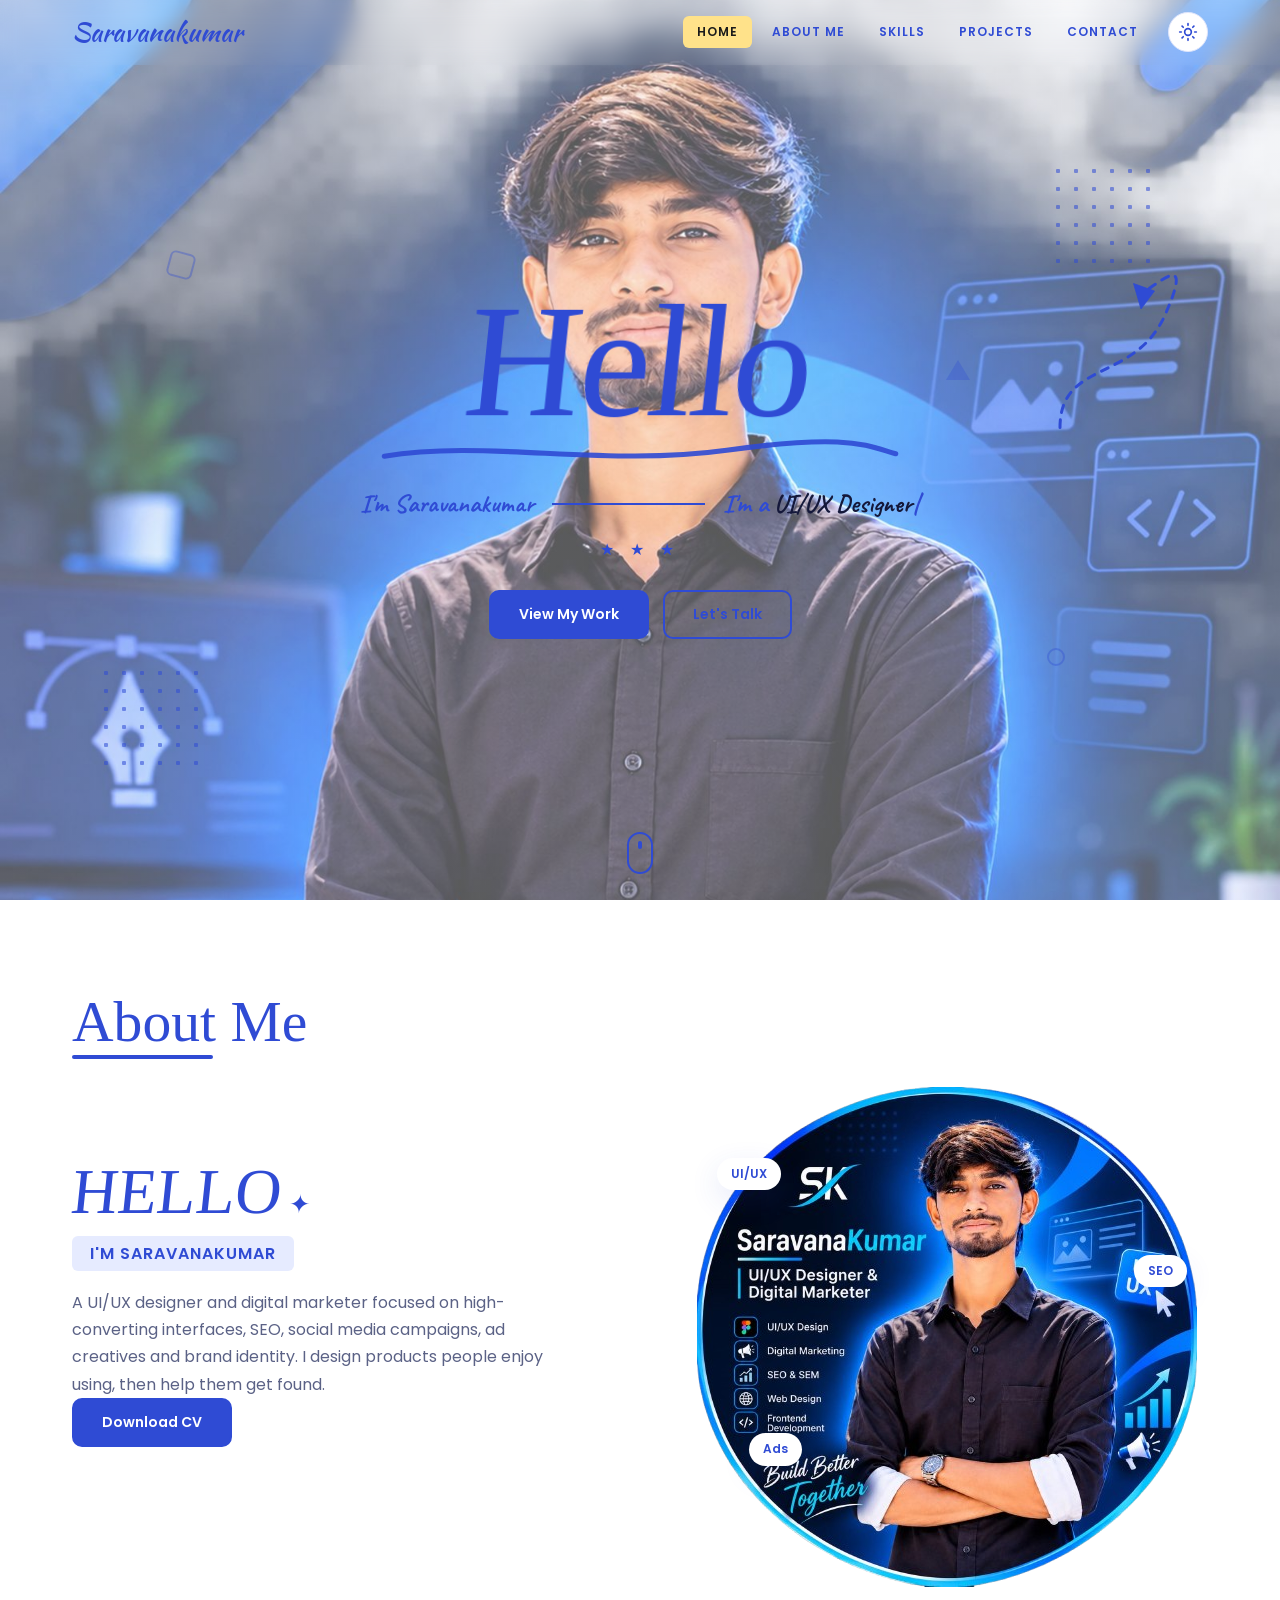
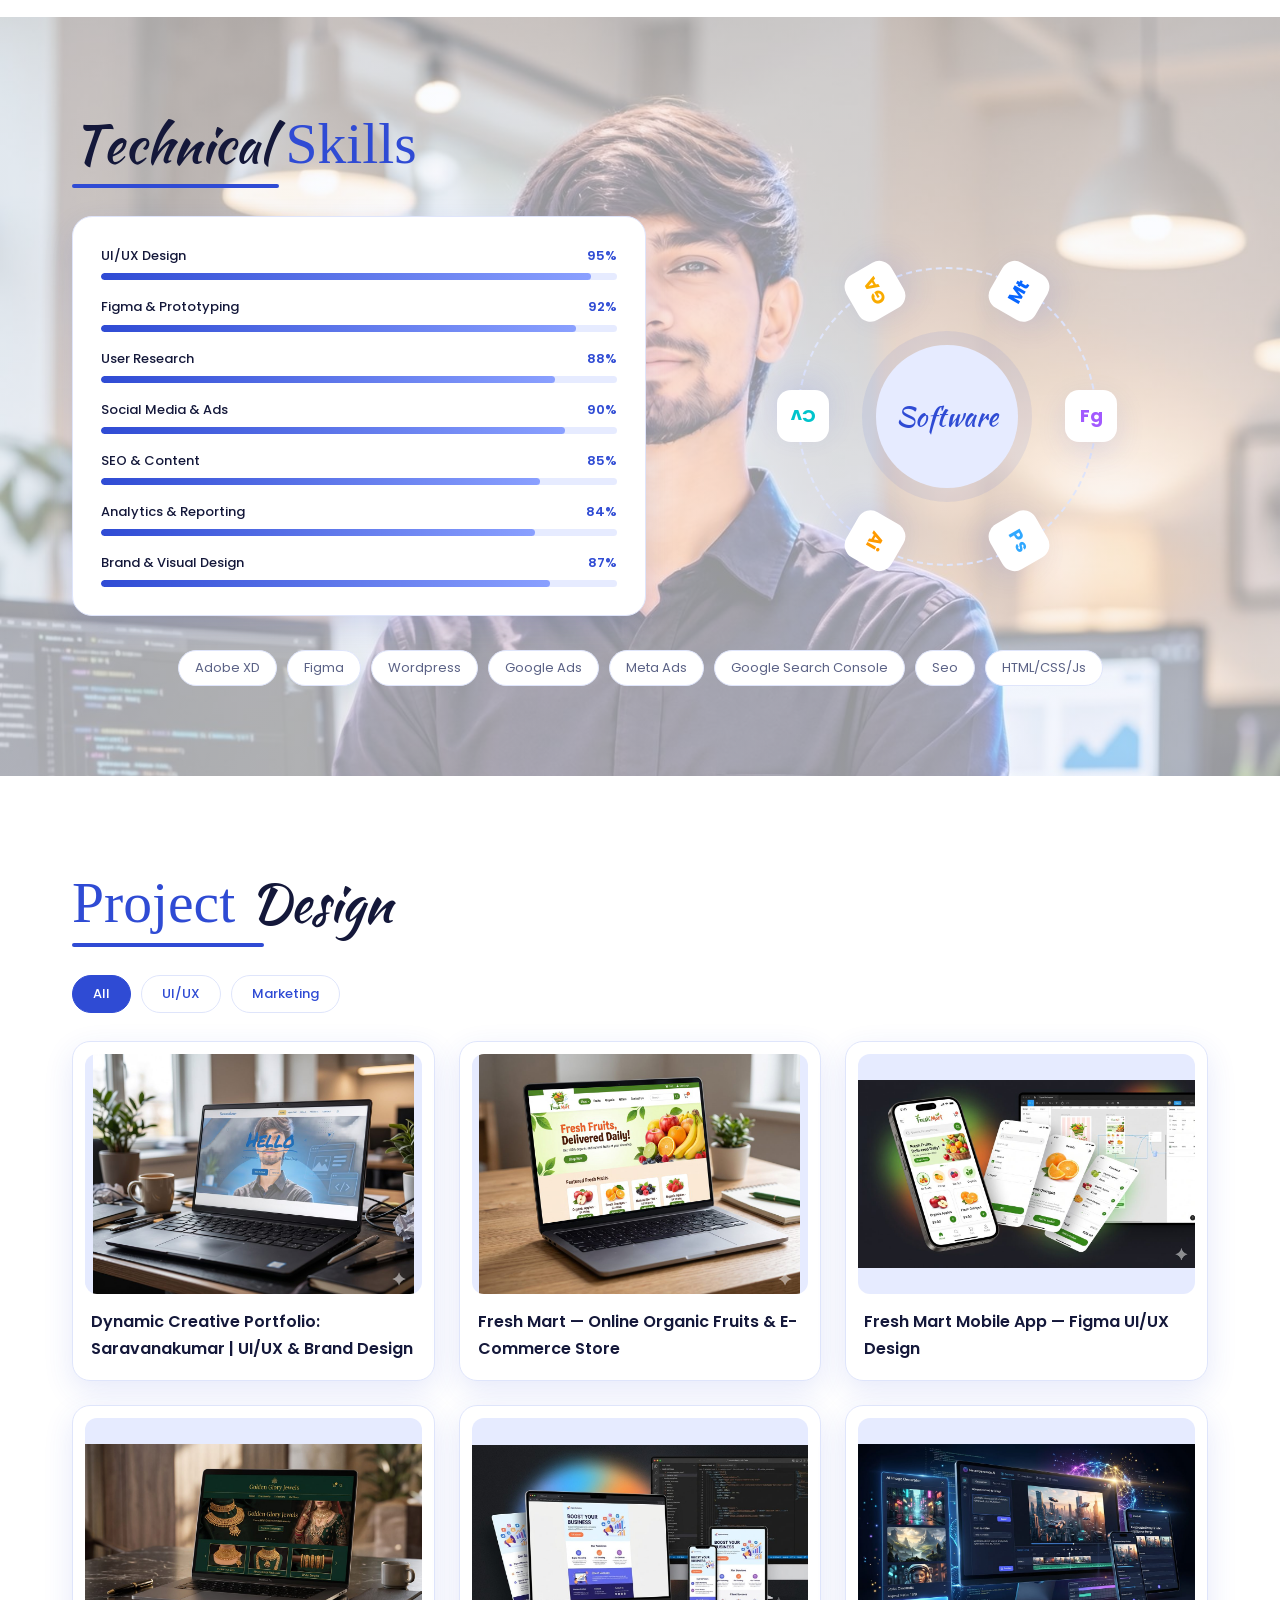
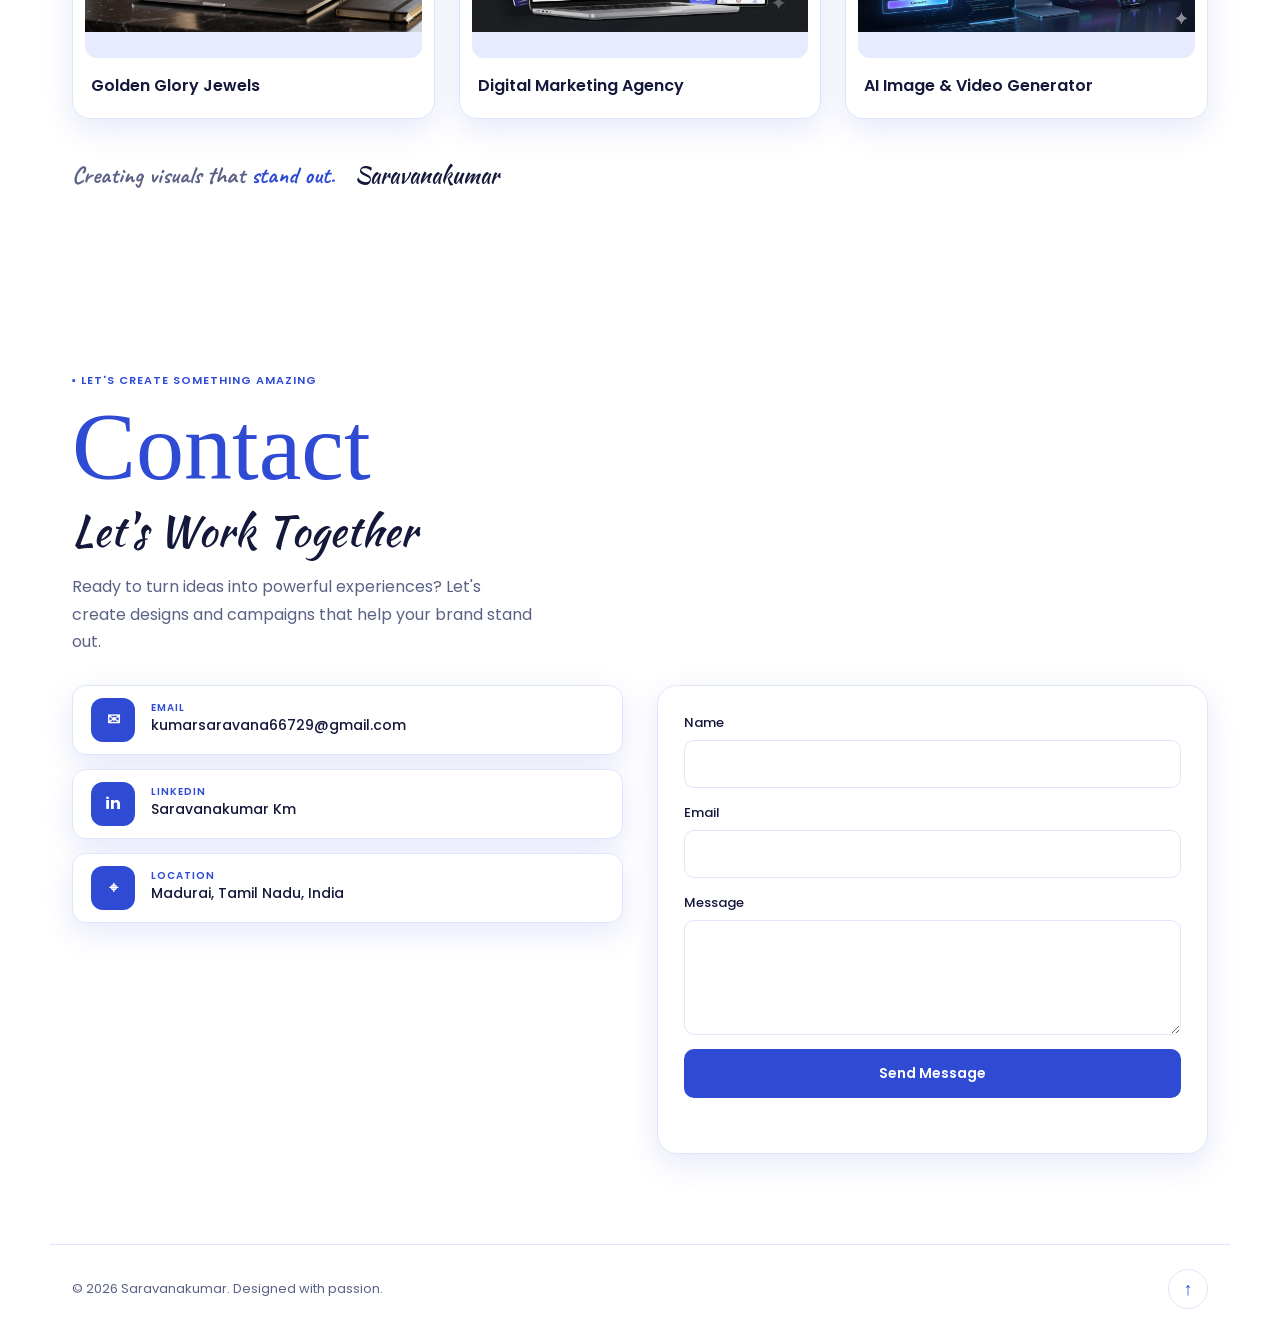
<file: index.html>
<!DOCTYPE html>
<html lang="en">
<head>
<meta charset="utf-8">
<meta name="viewport" content="width=device-width, initial-scale=1">
<title>Saravanakumar | UI/UX Designer & Digital Marketer</title>
<meta name="description" content="Portfolio of Saravanakumar, UI/UX designer and digital marketer from Chennai.">
<script>try{var t=localStorage.getItem('theme');if(!t)t=matchMedia('(prefers-color-scheme: dark)').matches?'dark':'light';document.documentElement.setAttribute('data-theme',t)}catch(e){}</script>
<link rel="preconnect" href="https://fonts.googleapis.com">
<link href="https://fonts.googleapis.com/css2?family=Caveat:wght@500;700&family=Kaushan+Script&family=Permanent+Marker&family=Poppins:wght@400;500;600&display=swap" rel="stylesheet">
<link rel="stylesheet" href="style.css">
</head>
<body>
<div class="progress" id="progress"></div>

<header class="nav" id="nav">
  <a class="logo" href="#home">Saravanakumar</a>
  <nav id="menu" aria-label="Main">
    <a href="#home" class="active">Home</a><a href="#about">About Me</a><a href="#skills">Skills</a><a href="#projects">Projects</a><a href="#contact">Contact</a>
  </nav>
  <button class="icon-btn" id="theme" aria-label="Switch light or dark mode" title="Light / Dark">
    <svg class="sun" viewBox="0 0 24 24" width="20" height="20" fill="none" stroke="currentColor" stroke-width="2" stroke-linecap="round"><circle cx="12" cy="12" r="4"/><path d="M12 2v2M12 20v2M4.9 4.9l1.4 1.4M17.7 17.7l1.4 1.4M2 12h2M20 12h2M4.9 19.1l1.4-1.4M17.7 6.3l1.4-1.4"/></svg>
    <svg class="moon" viewBox="0 0 24 24" width="20" height="20" fill="none" stroke="currentColor" stroke-width="2" stroke-linecap="round" stroke-linejoin="round"><path d="M21 12.8A9 9 0 1 1 11.2 3a7 7 0 0 0 9.8 9.8z"/></svg>
  </button>
  <button class="icon-btn burger" id="burger" aria-label="Open menu">☰</button>
</header>

<main>
<!-- HOME -->
<section class="hero" id="home">
  <div class="dots d1"></div><div class="dots d2"></div>
  <span class="float f1"></span><span class="float f2"></span><span class="float f3"></span>
  <h1 class="brush" id="bigtitle" aria-label="Portfolio">Hello</h1>
  <svg class="stroke" viewBox="0 0 600 40" preserveAspectRatio="none" aria-hidden="true"><path d="M5 25 C120 5, 260 38, 400 18 S560 12, 595 22" /></svg>
  <div class="intro">
    <span>I'm Saravanakumar</span><i></i><span>I'm a <b class="typed" id="typed"></b><em class="caret">|</em></span>
  </div>
  <div class="stars" aria-hidden="true">★ ★ ★</div>
  <div class="cta-row">
    <a class="btn" href="#projects">View My Work</a>
    <a class="btn ghost" href="#contact">Let's Talk</a>
  </div>
  <svg class="arrow" viewBox="0 0 200 220" aria-hidden="true"><path class="dash" d="M20 210 C 20 120, 120 150, 160 60 S 150 20, 130 30"/><path class="head" d="M118 18 L146 28 L128 52 Z"/></svg>
  <a class="scroll-hint" href="#about" aria-label="Scroll down"><span></span></a>
</section>

<!-- ABOUT -->
<section class="about" id="about">
  <h2 class="script-title reveal">About Me</h2>
  <div class="about-grid">
    <div class="about-text reveal">
      <h3 class="hello">HELLO<span>✦</span></h3>
      <p class="name-tag">I'M SARAVANAKUMAR</p>
      <p>A UI/UX designer and digital marketer focused on high-converting interfaces, SEO, social media campaigns, ad creatives and brand identity. I design products people enjoy using, then help them get found.</p>
      <!--<div class="facts">
        <div><b data-n="50">0</b>+<small>Projects</small></div>
        <div><b data-n="30">0</b>+<small>Happy clients</small></div>
        <div><b data-n="3">0</b>+<small>Years experience</small></div>
      </div>-->
      <a class="btn" href="#" download>Download CV</a>
    </div>
    <div class="about-photo reveal">
      <div class="splash"></div>
      <div class="pic"><img src="photo.png" alt="Saravanakumar" onerror="this.parentNode.classList.add('noimg');this.remove()"><div class="ph">S</div></div>
      <span class="chip c1">UI/UX</span><span class="chip c2">SEO</span><span class="chip c3">Ads</span>
    </div>
  </div>
</section>

<!-- SKILLS -->
<section class="skills" id="skills">
  <h2 class="script-title reveal"><em>Technical</em> Skills</h2>
  <div class="skills-grid">
    <div class="bars reveal">
      <div class="bar" data-v="95"><p>UI/UX Design <b>95%</b></p><span><i></i></span></div>
      <div class="bar" data-v="92"><p>Figma &amp; Prototyping <b>92%</b></p><span><i></i></span></div>
      <div class="bar" data-v="88"><p>User Research <b>88%</b></p><span><i></i></span></div>
      <div class="bar" data-v="90"><p>Social Media &amp; Ads <b>90%</b></p><span><i></i></span></div>
      <div class="bar" data-v="85"><p>SEO &amp; Content <b>85%</b></p><span><i></i></span></div>
      <div class="bar" data-v="84"><p>Analytics &amp; Reporting <b>84%</b></p><span><i></i></span></div>
      <div class="bar" data-v="87"><p>Brand &amp; Visual Design <b>87%</b></p><span><i></i></span></div>
    </div>
    <div class="orbit-wrap reveal" aria-label="Software I use">
      <div class="orbit">
        <div class="node" style="--a:0deg"><b style="--c:#a259ff">Fg</b></div>
        <div class="node" style="--a:60deg"><b style="--c:#31a8ff">Ps</b></div>
        <div class="node" style="--a:120deg"><b style="--c:#ff9a00">Ai</b></div>
        <div class="node" style="--a:180deg"><b style="--c:#00c4cc">Cv</b></div>
        <div class="node" style="--a:240deg"><b style="--c:#f9ab00">GA</b></div>
        <div class="node" style="--a:300deg"><b style="--c:#0866ff">Mt</b></div>
      </div>
      <div class="core"><span>Software</span></div>
    </div>
  </div>
  <div class="tool-chips reveal"><span>Adobe XD</span><span>Figma</span><span>Wordpress</span><span>Google Ads</span><span>Meta Ads</span><span>Google Search Console</span><span>Seo</span><span>HTML/CSS/Js</span></div>
</section>

<!-- PROJECTS -->
<section class="projects" id="projects">
  <h2 class="script-title reveal">Project <span class="alt">Design</span></h2>
  <div class="filters reveal" role="tablist">
    <button class="f active" data-f="all">All</button><button class="f" data-f="ux">UI/UX</button><button class="f" data-f="mkt">Marketing</button><!--<button class="f" data-f="brand">Branding</button>-->
  </div>
  <div class="grid" id="grid">
    <article class="card" data-c="ux"><div class="poster has-img" style="background-image:url('project4.jpg')"></div><div class="meta"><h5>Dynamic Creative Portfolio: Saravanakumar | UI/UX & Brand Design</h5></div><a class="over" href="#contact">View Case Study</a></article>
    <article class="card" data-c="ux"><div class="poster has-img" style="background-image:url('project5.jpg')"></div><div class="meta"><h5>Fresh Mart — Online Organic Fruits & E-Commerce Store</h5></div><a class="over" href="#contact">View Case Study</a></article>
    <article class="card" data-c="ux"><div class="poster has-img" style="background-image:url('project6.jpg')"></div><div class="meta"><h5>Fresh Mart Mobile App — Figma UI/UX Design</h5></div><a class="over" href="#contact">View Case Study</a></article>
    <article class="card" data-c="mkt"><div class="poster has-img" style="background-image:url('project1.jpg')"></div><div class="meta"><h5>Golden Glory Jewels</h5></div><a class="over" href="#contact">View Case Study</a></article>
    <article class="card" data-c="mkt"><div class="poster has-img" style="background-image:url('project2.jpg')"></div><div class="meta"><h5>Digital Marketing Agency</h5></div><a class="over" href="#contact">View Case Study</a></article>
    <article class="card" data-c="mkt"><div class="poster has-img" style="background-image:url('project3.jpg')"></div><div class="meta"><h5>AI Image & Video Generator</h5></div><a class="over" href="#contact">View Case Study</a></article>
  </div>
  <p class="tagline reveal">Creating visuals that <b>stand out.</b> <span class="sig">Saravanakumar</span></p>
</section>

<!-- CONTACT -->
<section class="contact" id="contact">
  <p class="small-label">▪ Let's create something amazing</p>
  <h2 class="brush-sm reveal">Contact</h2>
  <p class="script-sub reveal">Let's Work Together</p>
  <p class="lead reveal">Ready to turn ideas into powerful experiences? Let's create designs and campaigns that help your brand stand out.</p>
  <div class="contact-grid">
    <div class="links">
      <!--<a class="link reveal" href="https://instagram.com/" target="_blank" rel="noopener"><i>◎</i><span><small>Instagram</small>@saravanakumar.design</span></a>-->
      <a class="link reveal" href="mailto:kumarsaravana66729@gmail.com"><i>✉</i><span><small>Email</small>kumarsaravana66729@gmail.com</span></a>
      <a class="link reveal" href="https://www.linkedin.com/in/saravanakumar-km?utm_source=share_via&utm_content=profile&utm_medium=member_android" target="_blank" rel="noopener"><i>in</i><span><small>LinkedIn</small>Saravanakumar Km</span></a>
      <!--<a class="link reveal" href="https://behance.net/" target="_blank" rel="noopener"><i>Bē</i><span><small>Behance</small>behance.net/saravanakumar</span></a>-->
      <div class="link reveal"><i>⌖</i><span><small>Location</small>Madurai, Tamil Nadu, India</span></div>
    </div>
    <form class="form reveal" id="form">
      <label>Name<input name="n" required autocomplete="name"></label>
      <label>Email<input name="e" type="email" required autocomplete="email"></label>
      <label>Message<textarea name="m" rows="4" required></textarea></label>
      <button class="btn" type="submit">Send Message</button>
      <p id="msg" role="status"></p>
    </form>
  </div>
</section>
</main>

<footer class="foot"><p>© 2026 Saravanakumar. Designed with passion.</p><button class="icon-btn" id="top" aria-label="Back to top">↑</button></footer>
<div class="modal" id="modal" aria-hidden="true">
  <div class="modal-box" role="dialog" aria-modal="true" aria-labelledby="m-title">
    <button class="m-close" id="m-close" aria-label="Close">✕</button>
    <div class="m-media" id="m-media"></div>
    <div class="m-body">
      <small id="m-cat"></small>
      <h3 id="m-title"></h3>
      <p id="m-desc"></p>
      <!--<div class="m-info">
        <div><h6>Problem</h6><p id="m-prob"></p></div>
        <div><h6>Solution</h6><p id="m-sol"></p></div>
        <div><h6>Result</h6><p id="m-res"></p></div>
      </div>-->
      <div class="m-tags" id="m-tags"></div>
      <a class="btn" id="m-link" href="#" target="_blank" rel="noopener">View Full Project ↗</a>
    </div>
  </div>
</div>
<script src="script.js"></script>
</body>
</html>
</file>
<file: style.css>
:root{
    --bg:sss#aeda42;
    --surface:#fff;
    --ink:#14183a;
    --muted:#5b6286;
    --blue:#2f4bd4; 
    --soft:#e6ebff;
    --hl:#ffe28a;
    --line:#dfe5fb;
    --shadow:0 10px 30px rgba(47,75,212,.12);   
    --dot:#2f4bd4
}

[data-theme="dark"]{--bg:#291455;--surface:#121838;--ink:#eef1ff;--muted:#a0a8d0;--blue:#7d97ff;--soft:#1b2350;--line:#262f63;--shadow:0 10px 30px rgba(0,0,0,.45);--dot:#7d97ff}
*{
    box-sizing:border-box
}

html{
    scroll-behavior:smooth;
    scroll-padding-top:80px
}

body{
    margin:0;
    background:var(--bg);
    color:var(--ink);
    font:400 16px/1.7 Poppins,sans-serif;
    transition:background .4s,color .4s;
    overflow-x:hidden
}

a{
    color:inherit;
    text-decoration:none
}

h1,h2,h3,h4,h5,p{
    margin:0
}

section{
    max-width:1180px;
    margin:auto;
    padding:90px 22px;
    position:relative
}

:focus-visible{
    outline:3px solid var(--blue);
    outline-offset:3px
}

.progress{
    position:fixed;
    top:0;
    left:0;
    height:3px;
    width:0;
    background:linear-gradient(90deg,var(--blue),#ffd24a);
    z-index:100
}

/* NAV */

.nav{
    position:fixed;
    top:0;
    left:0;
    right:0;
    z-index:50;
    display:flex;
    align-items:center;
    gap:16px;
    padding:12px max(22px,calc((100% - 1180px)/2 + 22px));
    background:color-mix(in srgb,var(--bg) 85%,transparent);
    backdrop-filter:blur(10px);
    border-bottom:1px solid transparent;
    transition:.3s
}

.nav.scrolled{
    border-color:var(--line)
}

.logo{
    font:400 26px "Kaushan Script",cursive;
    color:var(--blue);
    margin-right:auto
}

.nav nav{
    display:flex;
    gap:6px
}

.nav nav a{
    font-size:12px;
    font-weight:600;
    letter-spacing:1px;
    text-transform:uppercase;
    padding:6px 14px;
    border-radius:6px;
    color:var(--blue);
    transition:.25s
}

.nav nav a:hover{
    background:var(--soft);
    transform:translateY(-2px)
}

.nav nav a.active{
    background:var(--hl);
    color:#1a1a1a
}

.icon-btn{
    width:40px;
    height:40px;
    border-radius:50%;
    border:1px solid var(--line);
    background:var(--surface);
    color:var(--blue);
    cursor:pointer;
    display:grid;
    place-items:center;
    font-size:18px;
    transition:.3s
}

.icon-btn:hover{
    transform:rotate(20deg) scale(1.08);
    box-shadow:var(--shadow)
}

.burger{
    display:none
}

.moon{
    display:none}[data-theme="dark"] .sun{display:none}[data-theme="dark"] .moon{display:block
}

/* BUTTONS */

.btn{
    display:inline-block;
    background:var(--blue);
    color:#fff;
    padding:12px 28px;
    border-radius:10px;
    border:2px solid var(--blue);
    font:600 14px Poppins;
    cursor:pointer;
    transition:.3s;
    position:relative;
    overflow:hidden
}

[data-theme="dark"] .btn{color:#0a0e22}

.btn:hover{
    transform:translateY(-3px);
    box-shadow:0 12px 24px rgba(47,75,212,.35)
}

.btn.ghost{
    background:transparent;
    color:var(--blue)
}

.btn.ghost:hover{
    background:var(--blue);
    color:#fff
}

/* HERO */

.hero{
    min-height:100vh;
    display:flex;
    flex-direction:column;
    align-items:center;
    justify-content:center;
    text-align:center;
    padding-top:110px
}
.hero::before{
  content:"";
  position:absolute;
  top:0; bottom:0; left:50%;
  width:100vw; margin-left:-50vw;
  z-index:-1;
  background:
    linear-gradient(rgba(248,250,255,.35),rgba(248,250,255,.35)),
    url("hero-bg.jpg") center 5%/cover no-repeat;
}
[data-theme="dark"] .hero::before{
  background:
    linear-gradient(rgba(10,14,34,.6),rgba(10,14,34,.6)),
    url("hero-bg.jpg") center 5%/cover no-repeat;
}
.brush{
    font:400 clamp(3.4rem,14vw,10rem)/1 "Permanent Marker",cursive;
    color:var(--blue);
    transform:skewX(-6deg);
    letter-spacing:-2px
}

.brush span{
    display:inline-block;
    opacity:0;transform:translateY(60px) rotate(8deg);
    animation:letter .7s cubic-bezier(.2,.9,.3,1.3) forwards
}

@keyframes letter{to{opacity:1;transform:none}}

.stroke{
    width:min(70%,520px);
    height:34px;
    margin-top:-6px
}

.stroke path{
    fill:none;
    stroke:var(--blue);
    stroke-width:6;
    stroke-linecap:round;
    stroke-dasharray:700;
    stroke-dashoffset:700;
    animation:draw 1.4s .9s ease forwards;
    opacity:.9
}

@keyframes draw{to{stroke-dashoffset:0}}

.intro{
    display:flex;
    align-items:center;
    gap:18px;
    font:700 clamp(1.1rem,2.6vw,1.6rem) Caveat,cursive;
    color:var(--blue);
    margin-top:18px;
    flex-wrap:wrap;
    justify-content:center
}

.intro i{
    width:clamp(40px,12vw,160px);
    height:2px;
    background:var(--blue)
}

.typed{
    color:var(--ink)
}

.caret{
    animation:blink 1s steps(1) infinite;
    font-style:normal;
    color:var(--blue)
}

@keyframes blink{50%{opacity:0}}

.stars{
    color:var(--blue);
    letter-spacing:6px;
    margin:16px 0;
    animation:twinkle 2.4s ease-in-out infinite
}

@keyframes twinkle{50%{opacity:.4;transform:scale(1.15)}}

.cta-row{
    display:flex;
    gap:14px;
    flex-wrap:wrap;
    justify-content:center;
    margin-top:10px
}

.dots{
    position:absolute;
    width:110px;
    height:110px;
    background:radial-gradient(var(--dot) 2px,transparent 2.5px) 0 0/18px 18px;
    opacity:.55

}
.d1{
    left:4%;
    bottom:14%
}

.d2{
    right:6%;
    top:18%
}

.float{
    position:absolute;
    border:2px solid var(--blue);
    opacity:.35;
    animation:bob 6s ease-in-out infinite
}

.f1{
    width:26px;
    height:26px;
    left:10%;
    top:28%;
    border-radius:6px;
    transform:rotate(15deg)
}

.f2{
    width:18px;
    height:18px;
    right:14%;
    bottom:26%;
    border-radius:50%;
    animation-delay:-2s
}

.f3{
    width:0;
    height:0;
    border:0;
    border-left:12px solid transparent;
    border-right:12px solid transparent;
    border-bottom:20px solid var(--blue);
    right:22%;
    top:40%;
    opacity:.3;
    animation-delay:-4s
}

@keyframes bob{50%{transform:translateY(-22px) rotate(25deg)}}

.arrow{
    position:absolute;
    right:3%;
    top:30%;
    width:min(14vw,150px);
    fill:var(--blue);
    stroke:var(--blue);
    display:block
}

.arrow .dash{
    fill:none;
    stroke-width:4;
    stroke-dasharray:10 10;
    stroke-linecap:round;
    animation:march 2s linear infinite
}

@keyframes march{to{stroke-dashoffset:-40}}

.scroll-hint{
    position:absolute;
    bottom:26px;
    left:50%;
    width:26px;
    height:42px;
    border:2px solid var(--blue);
    border-radius:14px;
    transform:translateX(-50%)
}

.scroll-hint span{
    position:absolute;
    left:50%;
    top:7px;
    width:4px;
    height:8px;
    border-radius:2px;
    background:var(--blue);
    transform:translateX(-50%);
    animation:wheel 1.6s infinite
}

@keyframes wheel{70%{top:22px;opacity:0}100%{opacity:0}}

/* TITLES */

.script-title{
    font:400 clamp(2.4rem,6vw,3.6rem)/1.1 "Permanent Marker",cursive;
    color:var(--blue);
    transform:skewX(-6deg);
    margin-bottom:34px;
    position:relative;
    display:inline-block
}

.script-title::after{
    content:"";
    position:absolute;
    left:0;
    bottom:-6px;
    height:4px;
    width:60%;
    background:var(--blue);
    border-radius:4px;
    transform:scaleX(0);
    transform-origin:left;
    transition:transform .8s .3s
}

.script-title.in::after{
    transform:scaleX(1)
}

.script-title em,.script-title .alt{
    font:400 .9em Kaushan Script,cursive;
    color:var(--ink)
}

/* ABOUT */

.about-grid{
    display:grid;
    grid-template-columns:1.1fr 1fr;
    gap:40px;
    align-items:center
}

.hello{
    font:400 clamp(2.6rem,7vw,4rem) "Permanent Marker";
    color:var(--blue);
    transform:skewX(-6deg);
    line-height:1
}

.hello span{
    font-size:.4em;
    margin-left:8px;
    display:inline-block;
    animation:twinkle 2s infinite
}

.name-tag{
    display:inline-block;
    background:var(--soft);
    color:var(--blue);
    font-weight:600;
    letter-spacing:1px;
    padding:4px 18px;
    margin:12px 0 18px;
    border-radius:6px
}

.about-text p:not(.name-tag){
    color:var(--muted);
    max-width:480px
}

.facts{
    display:flex;
    gap:30px;
    margin:26px 0
}

.facts div{
    font:600 2rem/1 Poppins;
    color:var(--blue)
}

.facts small{
    display:block;
    font:400 12px Poppins;
    color:var(--muted);
    margin-top:4px
}

.about-photo{
    position:relative;
    height:440px;
    display:grid;
    place-items:center
}

.splash{
    position:absolute;
    width:85%;
    height:90%;
    background:linear-gradient(135deg,#9aa8ff,var(--blue));
    opacity:.75;
    border-radius:58% 42% 52% 48%/44% 56% 44% 56%;
    animation:morph 8s ease-in-out infinite alternate
}

@keyframes morph{to{border-radius:40% 60% 44% 56%/58% 42% 58% 42%;transform:rotate(6deg)}}

.pic{
    position:relative;
    height:100%;
    display:flex;
    align-items:flex-end;
    justify-content:center;
    animation:bob 7s ease-in-out infinite
}

.pic img{
    max-height:100%;
    max-width:100%;
    object-fit:contain
}

.ph{
    display:none;
    width:220px;
    height:220px;
    border-radius:50%;
    background:var(--surface);
    color:var(--blue);
    font:400 100px/1 "Permanent Marker";
    place-items:center;
    margin-bottom:80px;
    border:3px dashed var(--blue)
}

.noimg .ph{
    display:grid
}

.chip{
    position:absolute;
    background:var(--surface);
    color:var(--blue);
    font-weight:600;
    font-size:12px;
    padding:6px 14px;
    border-radius:99px;
    box-shadow:var(--shadow);
    animation:bob 5s ease-in-out infinite
}

.c1{
    left:6%;
    top:16%
}

.c2{
    right:4%;
    top:38%;
    animation-delay:-1.5s
}

.c3{
    left:12%;
    bottom:14%;
    animation-delay:-3s
}

/* SKILLS */

.skills-grid{
    display:grid;
    grid-template-columns:1.1fr 1fr;
    gap:40px;
    align-items:center
}

.bars{
    background:var(--surface);
    border:1px solid var(--line);
    border-radius:20px;
    padding:28px;
    box-shadow:var(--shadow)
}

.bar{
    margin-bottom:16px
}

.bar:last-child{margin:0}

.bar p{
    display:flex;
    justify-content:space-between;
    font-size:13px;
    font-weight:500;
    margin-bottom:6px
}

.bar b{
    color:var(--blue);
    font-weight:600
}

.bar span{
    display:block;
    height:7px;
    background:var(--soft);
    border-radius:8px;
    overflow:hidden
}

.bar i{
    display:block;
    height:100%;
    width:0;
    background:linear-gradient(90deg,var(--blue),#8aa0ff);
    border-radius:8px;
    transition:width 1.4s cubic-bezier(.2,.8,.2,1)
}

.orbit-wrap{
    position:relative;
    width:min(100%,340px);
    aspect-ratio:1;
    margin:auto;
    display:grid;
    place-items:center
}

.orbit-wrap::before{
    content:"";
    position:absolute;
    inset:6%;
    border:2px dashed var(--line);
    border-radius:50%
}

.orbit{
    position:absolute;
    inset:0;
    animation:spin 26s linear infinite
}

.orbit-wrap:hover .orbit,.orbit-wrap:hover .node b{
    animation-play-state:paused
}

.node{
    position:absolute;
    inset:0;
    transform:rotate(var(--a))
}

.node b{
    position:absolute;
    top:50%;
    right:0;
    margin-top:-26px;
    width:52px;
    height:52px;
    border-radius:14px;
    background:var(--surface);
    color:var(--c);
    display:grid;
    place-items:center;
    font-size:18px;
    box-shadow:var(--shadow);
    animation:unspin 26s linear infinite
}

@keyframes spin{to{transform:rotate(360deg)}}
@keyframes unspin{from{transform:rotate(calc(var(--a)*-1))}to{transform:rotate(calc(var(--a)*-1 - 360deg))}}

.core{
    width:42%;
    aspect-ratio:1;
    border-radius:50%;
    background:var(--soft);
    display:grid;
    place-items:center;
    font:400 1.7rem Kaushan Script;
    color:var(--blue);
    box-shadow:0 0 0 14px color-mix(in srgb,var(--blue) 8%,transparent);
    animation:pulse 3s ease-in-out infinite
}

@keyframes pulse{50%{box-shadow:0 0 0 26px color-mix(in srgb,var(--blue) 4%,transparent)}}

.tool-chips{
    display:flex;
    flex-wrap:wrap;
    gap:10px;
    margin-top:34px;
    justify-content:center
}

.tool-chips span{
    border:1px solid var(--line);
    background:var(--surface);
    padding:6px 16px;
    border-radius:99px;
    font-size:13px;
    color:var(--muted);
    transition:.25s
}

.tool-chips span:hover{
    background:var(--blue);
    color:#fff;
    transform:translateY(-4px) rotate(-2deg)
}


/* PROJECTS */
.filters{
    display:flex;
    gap:10px;
    flex-wrap:wrap;
    margin-bottom:28px
}

.f{
    border:1px solid var(--line);
    background:var(--surface);
    color:var(--blue);
    padding:8px 20px;
    border-radius:99px;
    font:500 13px Poppins;
    cursor:pointer;
    transition:.25s
}

.f:hover{
    transform:translateY(-2px)
}

.f.active{
    background:var(--blue);
    color:#fff;
    border-color:var(--blue)

}

[data-theme="dark"] .f.active{color:#0a0e22}
.grid{
    display:grid;
    grid-template-columns:repeat(3,1fr);
    gap:24px;
    perspective:1000px
}

.card{
    position:relative;
    background:var(--surface);
    border:1px solid var(--line);
    border-radius:18px;
    padding:12px;
    box-shadow:var(--shadow);
    transition:transform .15s ease-out,opacity .4s,box-shadow .3s;
    transform-style:preserve-3d;
    overflow:hidden
}

.card.hide{
    display:none
}

.card:hover{
    box-shadow:0 24px 50px rgba(47,75,212,.25)
}

.poster{
    height:240px;
    border-radius:12px;
    padding:18px;
    display:flex;
    flex-direction:column;
    justify-content:space-between;
    color:#fff;
    position:relative;
    overflow:hidden;
    transition:transform .5s
}

.card:hover .poster{
    transform:scale(1.05)
}

.poster::after{
    content:"";
    position:absolute;
    width:160px;
    height:160px;
    border-radius:50%;
    background:rgba(255,255,255,.15);
    right:-40px;
    bottom:-50px
}

.poster small{
    font-weight:600;
    letter-spacing:1px;
    opacity:.9
}

.poster h4{
    font:400 2.4rem/1 "Permanent Marker"
}

.poster span{
    font:700 1.2rem Caveat
}

.p1{
    background:linear-gradient(135deg,#ff8a3d,#e0392b)
}
.p2{
    background:linear-gradient(135deg,#0b1020,#2f4bd4)
}
.p3{
    background:linear-gradient(135deg,#7b5cff,#d36bff)
}
.p4{
    background:linear-gradient(135deg,#1c7a5b,#7fe0a9)
}
.p5{
    background:linear-gradient(135deg,#111,#f5b02a)
}
.p6{
    background:linear-gradient(135deg,#0b6fa4,#58d1ff)
}

.meta{
    padding:14px 6px 6px
}
.meta h5{
    font-size:16px;
    font-weight:600
}
.meta p{
    font-size:13px;
    color:var(--muted)
}

.over{
    position:absolute;
    inset:12px 12px auto;
    height:240px;
    border-radius:12px;
    background:rgba(20,24,58,.72);
    color:#fff;
    display:grid;
    place-items:center;
    font-weight:600;
    opacity:0;
    transition:.35s;
    backdrop-filter:blur(3px)
}

.card:hover .over{
    opacity:1
}

.tagline{
    margin-top:40px;
    font:700 1.5rem Caveat;
    color:var(--muted)
}
.tagline b{
    color:var(--blue)
}

.sig{
    font:400 1.4rem "Kaushan Script";
    color:var(--ink);
    margin-left:14px
}

/* CONTACT */
.small-label{
    font-size:11px;
    font-weight:600;
    letter-spacing:1px;
    color:var(--blue);
    text-transform:uppercase
}

.brush-sm{
    font:400 clamp(3rem,9vw,6rem)/1 "Permanent Marker";
    color:var(--blue);
    transform:skewX(-6deg);
    margin-top:10px
}

.script-sub{
    font:400 clamp(1.8rem,4vw,2.6rem) "Kaushan Script";
    margin:6px 0 12px
}

.lead{
    max-width:460px;
    color:var(--muted);
    margin-bottom:30px
}

.contact-grid{
    display:grid;
    grid-template-columns:1fr 1fr;
    gap:34px;
    align-items:start
}

.links{
    display:grid;
    gap:14px
}

.link{
    display:flex;
    align-items:center;
    gap:16px;
    background:var(--surface);
    border:1px solid var(--line);
    border-radius:14px;
    padding:12px 18px;
    box-shadow:var(--shadow);
    transition:.3s
}

a.link:hover{
    transform:translateX(10px);
    border-color:var(--blue)
}

.link i{
    font-style:normal;
    width:44px;
    height:44px;
    border-radius:12px;
    background:var(--blue);
    color:#fff;
    display:grid;
    place-items:center;
    font-weight:700;
    transition:.3s
}

[data-theme="dark"] .link i{color:#0a0e22}

a.link:hover i{
    transform:rotate(-10deg) scale(1.1)
}

.link small{
    display:block;
    font-size:10px;
    letter-spacing:1px;
    text-transform:uppercase;
    color:var(--blue);
    font-weight:600;
    line-height:1.2
}

.link span{
    font-size:14px;
    font-weight:500
}

.form{
    background:var(--surface);
    border:1px solid var(--line);
    border-radius:20px;
    padding:26px;
    display:grid;
    gap:14px;
    box-shadow:var(--shadow)
}

label{
    display:grid;
    gap:6px;
    font-size:13px;
    font-weight:500
}

input,textarea{
    font:inherit;
    padding:12px 14px;
    border-radius:10px;
    border:1px solid var(--line);
    background:var(--bg);
    color:var(--ink);
    transition:.25s
}

input:focus,textarea:focus{
    outline:0;
    border-color:var(--blue);
    box-shadow:0 0 0 4px color-mix(in srgb,var(--blue) 18%,transparent)
}

#msg{
    color:var(--blue);
    font-size:13px;
    min-height:1.2em
}

.foot{
    max-width:1180px;
    margin:auto;
    padding:24px 22px 34px;
    display:flex;
    justify-content:space-between;
    align-items:center;
    border-top:1px solid var(--line);
    font-size:13px;
    color:var(--muted)
}

/* REVEAL */
.reveal{
    opacity:0;
    transform:translateY(34px);
    transition:opacity .8s,transform .8s cubic-bezier(.2,.8,.2,1)
}

.reveal.in{
    opacity:1;
    transform:none
}

.links .reveal:nth-child(2){
    transition-delay:.1s
}

.links .reveal:nth-child(3){
    transition-delay:.2s
}

.links .reveal:nth-child(4){
    transition-delay:.3s
}

.links .reveal:nth-child(5){
    transition-delay:.4s
}

@media(max-width:900px){
 .nav nav{display:none;position:absolute;top:100%;left:0;right:0;flex-direction:column;background:var(--bg);padding:14px 22px;border-bottom:1px solid var(--line)}
 .nav nav.open{display:flex}.burger{display:grid}
 .about-grid,.skills-grid,.contact-grid{grid-template-columns:1fr}.grid{grid-template-columns:1fr 1fr}.arrow{display:none}.about-photo{height:380px}
}

@media(max-width:560px){.grid{grid-template-columns:1fr}.facts{gap:18px}section{padding:70px 18px}}

@media(prefers-reduced-motion:reduce){*,*::before,*::after{animation:none!important;transition:none!important;scroll-behavior:auto!important}.reveal,.brush span{opacity:1;transform:none}.stroke path{stroke-dashoffset:0}.bar i{transition:none}}

.card{cursor:pointer}
body.lock{overflow:hidden}
.modal{position:fixed;inset:0;z-index:200;background:rgba(8,10,30,.7);backdrop-filter:blur(6px);display:grid;place-items:center;padding:20px;opacity:0;visibility:hidden;transition:.3s}
.modal.open{opacity:1;visibility:visible}
.modal-box{background:var(--surface);color:var(--ink);border:1px solid var(--line);border-radius:22px;width:min(900px,100%);max-height:90vh;overflow:auto;position:relative;transform:translateY(30px) scale(.96);transition:.35s cubic-bezier(.2,.8,.2,1);box-shadow:0 30px 80px rgba(0,0,0,.4)}
.modal.open .modal-box{transform:none}
.m-close{position:absolute;top:14px;right:14px;z-index:2;width:38px;height:38px;border-radius:50%;border:0;background:var(--surface);color:var(--ink);cursor:pointer;font-size:16px;box-shadow:var(--shadow);transition:.3s}
.m-close:hover{transform:rotate(90deg);background:var(--blue);color:#fff}
.m-media .poster{height:clamp(200px,38vw,380px);border-radius:22px 22px 0 0}
.m-body{padding:26px 30px 32px}
.m-body small{color:var(--blue);font-weight:600;letter-spacing:1px;text-transform:uppercase;font-size:12px}
.m-body h3{font:400 clamp(1.8rem,4vw,2.6rem)/1.1 "Permanent Marker";color:var(--blue);margin:6px 0 12px}
.m-body>p{color:var(--muted)}
/*.m-info{display:grid;grid-template-columns:repeat(3,1fr);gap:16px;margin:22px 0}*/
.m-info div{background:var(--soft);border-radius:14px;padding:14px 16px}
.m-info h6{font-size:12px;letter-spacing:1px;text-transform:uppercase;color:var(--blue);margin:0 0 4px}
.m-info p{font-size:13px;color:var(--muted)}
.m-tags{display:none;gap:8px;flex-wrap:wrap;margin-bottom:22px}
.m-tags span{border:1px solid var(--line);border-radius:99px;padding:4px 14px;font-size:12px;color:var(--muted)}
@media(max-width:700px){.m-info{grid-template-columns:1fr}.m-body{padding:22px 20px 26px}}

.poster.has-img{background-size:contain;background-position:center;background-repeat:no-repeat;background-color:var(--soft)}
.poster.has-img::after{display:none}
.card{cursor:pointer}


.skills::before{
  content:"";
  position:absolute;
  top:0; bottom:0; left:calc(50% - 50vw);
  right:calc(50% - 50vw);
  z-index:-1;
  background:
    linear-gradient(rgba(248,250,255,.6),rgba(248,250,255,.6)),
    url("skills-bg.jpg") center top/cover no-repeat;
}
[data-theme="dark"] .skills::before{
  background:
    linear-gradient(rgba(10,14,34,.7),rgba(10,14,34,.7)),
    url("skills-bg.jpg") center top/cover no-repeat;
}

/*Letter hover*/
.brush span,.ch{
    display:inline-block;
    cursor:default;
    transition:translate .25s cubic-bezier(.3,1.6,.5,1),scale .25s,rotate .25s,color .2s
}
.brush span:hover,.ch:hover{
    translate:0 -14px;
    scale:1.2;
    rotate:-7deg;
    color:#ff8a3d
}
.word{
    display:inline-block;
    white-space:nowrap
}
.hello .ch,.hello .word{
    font-size:inherit;
    margin:0;animation:none
}

/* ===== MOBILE FIXES ===== */
html{overflow-x:hidden}
@media(max-width:900px){
  .about-grid,.skills-grid,.contact-grid{grid-template-columns:minmax(0,1fr)}
  .about-photo,.orbit-wrap,.bars,.form,.links{min-width:0;max-width:100%}
  .pic{max-width:100%}
  .pic img{max-width:100%;height:auto;max-height:100%}
  .tool-chips{justify-content:flex-start}
}
@media(max-width:560px){
  .nav{padding:10px 16px;gap:10px}
  .logo{font-size:22px}
  .hero{min-height:100svh;padding-top:90px;justify-content:flex-end;padding-bottom:90px}
  .hero::before{background-position:center top!important}
  .brush{font-size:clamp(3.2rem,20vw,5rem)}
  .intro{font-size:1.1rem;gap:8px}
  .intro i{display:none}
  .stars{margin:8px 0}
  .dots,.float{display:none}
  .script-title{font-size:2.2rem}
  .about-photo{height:340px}
  .skills-grid{gap:28px}
  .bars{padding:20px}
  .orbit-wrap{width:min(88vw,320px)}
  .brush-sm{font-size:3.2rem}
  .lead{font-size:15px}
  .card:hover{transform:none}
  .over{display:none}
  .modal{padding:10px}
  .m-body{padding:18px 16px 22px}
  .foot p{font-size:12px}
}
@media(max-width:900px){
  .about-photo{justify-items:center}
  .pic{width:100%;max-width:380px}
  .pic img{width:auto;max-width:100%}
  .orbit-wrap{overflow:hidden;padding:0}
}
@keyframes bobY{50%{transform:translateY(-14px)}}
.pic,.chip{animation-name:bobY}
@media(max-width:560px){
  /* readable hero text on phones */
  .hero::after{content:"";position:absolute;left:0;right:0;bottom:0;height:55%;z-index:-1;pointer-events:none;
    background:linear-gradient(transparent,rgba(248,250,255,.92) 70%)}
  [data-theme="dark"] .hero::after{background:linear-gradient(transparent,rgba(10,14,34,.92) 70%)}
  .intro .typed{color:var(--ink)}
  .skills::before{opacity:.85}
}
</file>
